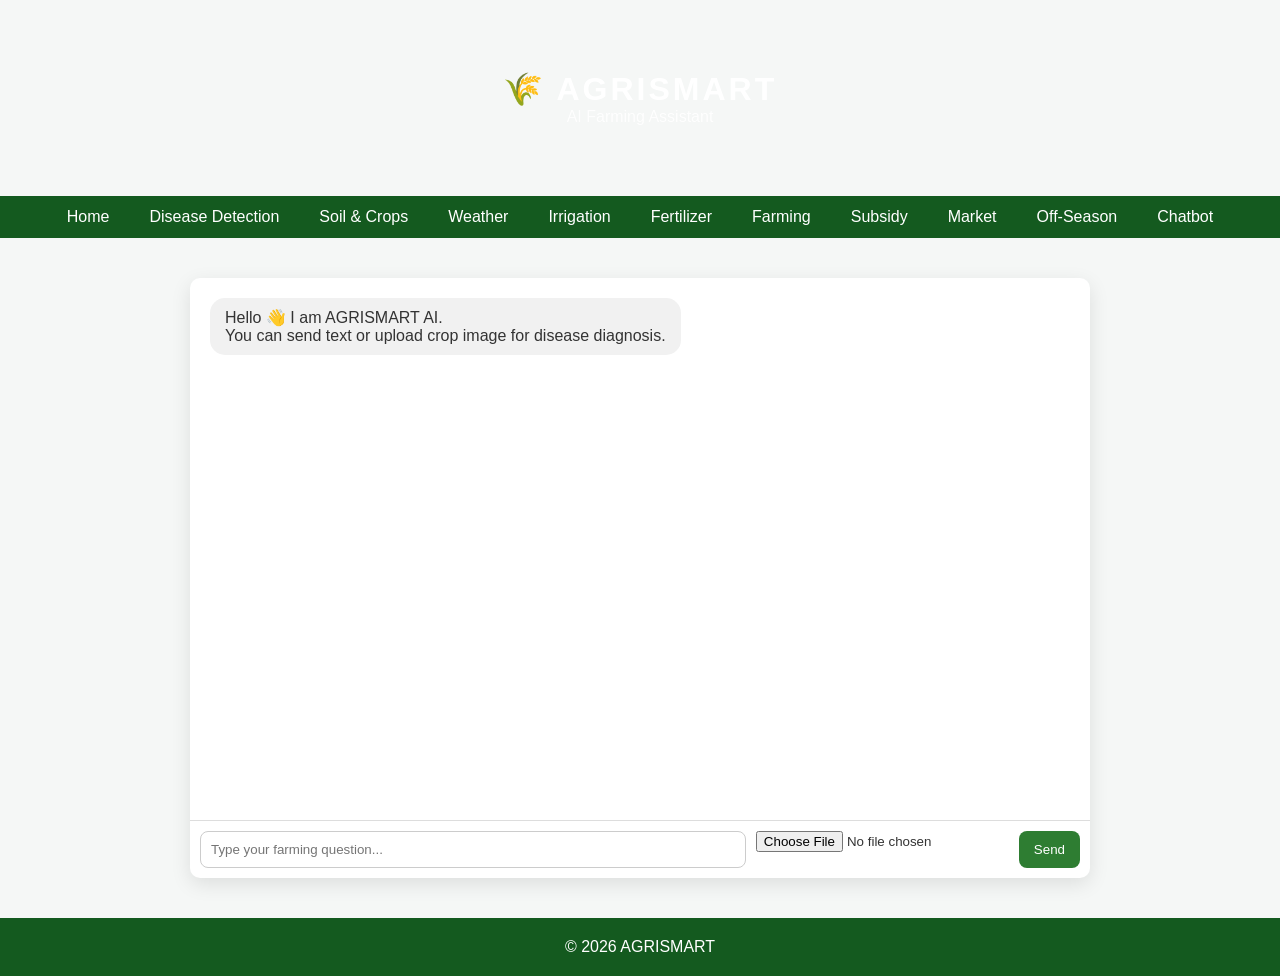
<file: chatbot.html>
<!DOCTYPE html>
<html>
<head>
<title>Chatbot - AGRISMART</title>
<link rel="stylesheet" href="style.css">

<style>
.chat-container{
max-width:900px;
margin:40px auto;
background:white;
border-radius:10px;
box-shadow:0 6px 20px rgba(0,0,0,0.1);
display:flex;
flex-direction:column;
height:600px;
}

.chat-box{
flex:1;
padding:20px;
overflow-y:auto;
display:flex;
flex-direction:column;
}

.message{
margin-bottom:15px;
padding:10px 15px;
border-radius:15px;
max-width:70%;
word-wrap:break-word;
}

.user{
background:#2e7d32;
color:white;
align-self:flex-end;
}

.bot{
background:#f1f1f1;
align-self:flex-start;
}

.chat-input{
display:flex;
padding:10px;
border-top:1px solid #ddd;
gap:10px;
}

.chat-input input[type="text"]{
flex:1;
padding:10px;
border-radius:8px;
border:1px solid #ccc;
}

.chat-input button{
padding:10px 15px;
background:#2e7d32;
border:none;
color:white;
border-radius:8px;
cursor:pointer;
}

.chat-input button:hover{
background:#1b5e20;
}

.preview-img{
max-width:200px;
margin-top:10px;
border-radius:10px;
}
</style>
</head>
<body>

<div class="top-header">
<h1 class="brand">🌾 AGRISMART</h1>
<p>AI Farming Assistant</p>
</div>

<div class="navbar">
<a href="index.html">Home</a>
<a href="disease.html">Disease Detection</a>
<a href="soil.html">Soil & Crops</a>
<a href="weather.html">Weather</a>
<a href="irrigation.html">Irrigation</a>
<a href="fertilizer.html">Fertilizer</a>
<a href="farming.html">Farming</a>
<a href="subsidy.html">Subsidy</a>
<a href="market.html">Market</a>
<a href="offseason.html">Off-Season</a>
<a href="chatbot.html">Chatbot</a>
</div>

<div class="chat-container">

<div class="chat-box" id="chatBox">
<div class="message bot">
Hello 👋 I am AGRISMART AI.<br>
You can send text or upload crop image for disease diagnosis.
</div>
</div>

<div class="chat-input">
<input type="text" id="userInput" placeholder="Type your farming question...">
<input type="file" id="imageInput" accept="image/*">
<button onclick="sendMessage()">Send</button>
</div>

</div>

<footer>
© 2026 AGRISMART
</footer>

<script>
function sendMessage(){

let textInput = document.getElementById("userInput");
let imageInput = document.getElementById("imageInput");
let chatBox = document.getElementById("chatBox");

// TEXT MESSAGE
if(textInput.value.trim() !== ""){
let userMsg = document.createElement("div");
userMsg.className = "message user";
userMsg.innerText = textInput.value;
chatBox.appendChild(userMsg);

let botMsg = document.createElement("div");
botMsg.className = "message bot";

let text = textInput.value.toLowerCase();

if(text.includes("irrigation")){
botMsg.innerHTML = "💧 Water early morning.<br>Recommended: Drip irrigation.";
}
else if(text.includes("fertilizer")){
botMsg.innerHTML = "🌱 Use Urea 45kg per acre (Do not exceed).";
}
else{
botMsg.innerHTML = "Please ask about irrigation, fertilizer, soil, or upload crop image.";
}

chatBox.appendChild(botMsg);
textInput.value = "";
}

// IMAGE MESSAGE
if(imageInput.files.length > 0){

let file = imageInput.files[0];
let reader = new FileReader();

reader.onload = function(e){

let userImageMsg = document.createElement("div");
userImageMsg.className = "message user";
userImageMsg.innerHTML = "<img src='"+e.target.result+"' class='preview-img'>";
chatBox.appendChild(userImageMsg);

// Simulated disease response
let botMsg = document.createElement("div");
botMsg.className = "message bot";
botMsg.innerHTML = `
🌿 Disease Detected: Leaf Blight <br>
Cause: High humidity fungal infection <br>
Medicine: Mancozeb 75% WP <br>
Quantity: 400g per acre <br>
How to Apply: Spray evenly in morning <br>
Prevention: Proper drainage & crop rotation
`;
chatBox.appendChild(botMsg);

chatBox.scrollTop = chatBox.scrollHeight;
};

reader.readAsDataURL(file);
imageInput.value = "";
}

chatBox.scrollTop = chatBox.scrollHeight;
}
</script>
<script>
function googleTranslateElementInit() {
new google.translate.TranslateElement(
{pageLanguage: 'en'},
'google_translate_element'
);
}
</script>

<script src="//translate.google.com/translate_a/element.js?cb=googleTranslateElementInit"></script>
</body>
</html>
</file>
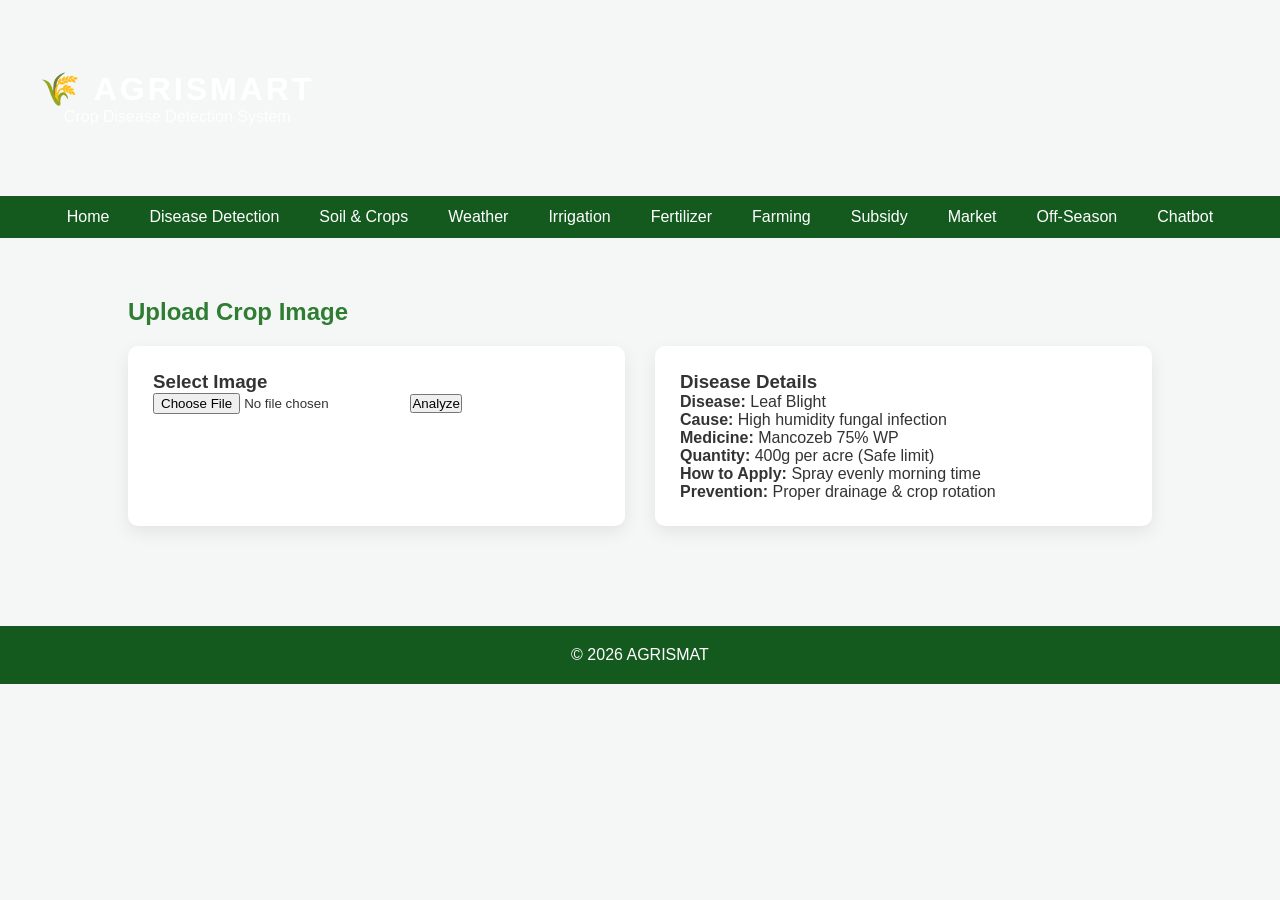
<file: disease.html>
<!DOCTYPE html>
<html>
<head>
<title>Disease Detection - AGRISMAT</title>
<link rel="stylesheet" href="style.css">
</head>
<body>

<div class="top-header">
    <div style="display:flex; justify-content:space-between; align-items:center; padding:0 40px;">
        
        <div>
            <h1 class="brand">🌾 AGRISMART</h1>
            <p>Crop Disease Detection System</p>
        </div>

        <!-- Language Selector -->
        <div id="google_translate_element"></div>

    </div>
</div>

<div class="navbar">
<a href="index.html">Home</a>
<a href="disease.html">Disease Detection</a>
<a href="soil.html">Soil & Crops</a>
<a href="weather.html">Weather</a>
<a href="irrigation.html">Irrigation</a>
<a href="fertilizer.html">Fertilizer</a>
<a href="farming.html">Farming</a>
<a href="subsidy.html">Subsidy</a>
<a href="market.html">Market</a>
<a href="offseason.html">Off-Season</a>
<a href="chatbot.html">Chatbot</a>
</div>

<div class="section">
<h2 style="color:#2e7d32;margin-bottom:20px;">Upload Crop Image</h2>

<div class="grid">

<div class="box">
<h3>Select Image</h3>
<input type="file">
<button>Analyze</button>
</div>

<div class="box">
<h3>Disease Details</h3>
<p><b>Disease:</b> Leaf Blight</p>
<p><b>Cause:</b> High humidity fungal infection</p>
<p><b>Medicine:</b> Mancozeb 75% WP</p>
<p><b>Quantity:</b> 400g per acre (Safe limit)</p>
<p><b>How to Apply:</b> Spray evenly morning time</p>
<p><b>Prevention:</b> Proper drainage & crop rotation</p>
</div>

</div>
</div>

<footer>
© 2026 AGRISMAT
</footer>
<script>
function googleTranslateElementInit() {
  new google.translate.TranslateElement(
    {
      pageLanguage: 'en',
      layout: google.translate.TranslateElement.InlineLayout.SIMPLE
    },
    'google_translate_element'
  );
}
</script>

<script src="https://translate.google.com/translate_a/element.js?cb=googleTranslateElementInit"></script>
</body>
</html>
</file>
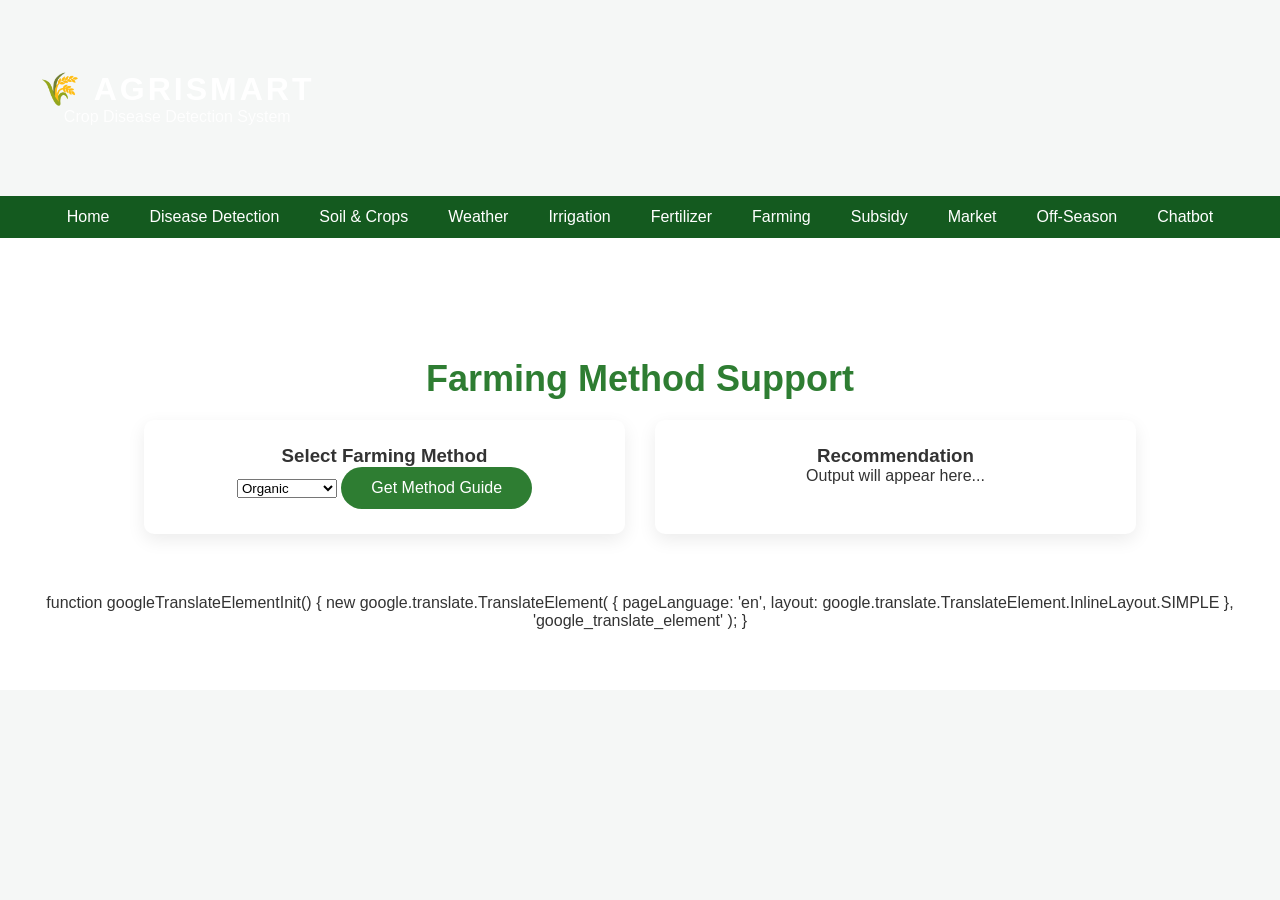
<file: farming.html>
<!DOCTYPE html>
<html>
<head>
<title>Farming Methods - AGRISMART</title>
<link rel="stylesheet" href="style.css">
</head>
<body>
<div class="top-header">
    <div style="display:flex; justify-content:space-between; align-items:center; padding:0 40px;">
        
        <div>
            <h1 class="brand">🌾 AGRISMART</h1>
            <p>Crop Disease Detection System</p>
        </div>

        <!-- Language Selector -->
        <div id="google_translate_element"></div>

    </div>
</div>

<div class="navbar">
<a href="index.html">Home</a>
<a href="disease.html">Disease Detection</a>
<a href="soil.html">Soil & Crops</a>
<a href="weather.html">Weather</a>
<a href="irrigation.html">Irrigation</a>
<a href="fertilizer.html">Fertilizer</a>
<a href="farming.html">Farming</a>
<a href="subsidy.html">Subsidy</a>
<a href="market.html">Market</a>
<a href="offseason.html">Off-Season</a>
<a href="chatbot.html">Chatbot</a>
</div>

<div class="hero">
<div class="section">
<h2 style="color:#2e7d32;margin-bottom:20px;">Farming Method Support</h2>

<div class="grid">

<div class="box">
<h3>Select Farming Method</h3>

<select id="farmingType">
<option>Organic</option>
<option>Natural</option>
<option>Conventional</option>
<option>Greenhouse</option>
<option>Hydroponics</option>
<option>Integrated</option>
</select>

<button onclick="farmingAdvice()">Get Method Guide</button>
</div>

<div class="box">
<h3>Recommendation</h3>
<div id="farmingResult">Output will appear here...</div>
</div>

</div>
</div>

<script>
function farmingAdvice(){
let type=document.getElementById("farmingType").value;
let result="";

if(type==="Organic"){
result="Use compost, vermicompost, and neem oil spray.";
}
else if(type==="Natural"){
result="Use cow-based inputs and avoid chemicals.";
}
else if(type==="Greenhouse"){
result="Control temperature & humidity. Use drip irrigation.";
}
else if(type==="Hydroponics"){
result="Use nutrient solution and controlled environment.";
}
else if(type==="Integrated"){
result="Combine crops + livestock + fishery.";
}
else{
result="Use recommended fertilizers safely.";
}

document.getElementById("farmingResult").innerHTML=result;
}
</script>
function googleTranslateElementInit() {
  new google.translate.TranslateElement(
    {
      pageLanguage: 'en',
      layout: google.translate.TranslateElement.InlineLayout.SIMPLE
    },
    'google_translate_element'
  );
}
</script>

<script src="https://translate.google.com/translate_a/element.js?cb=googleTranslateElementInit"></script>
</body>
</html>
</file>
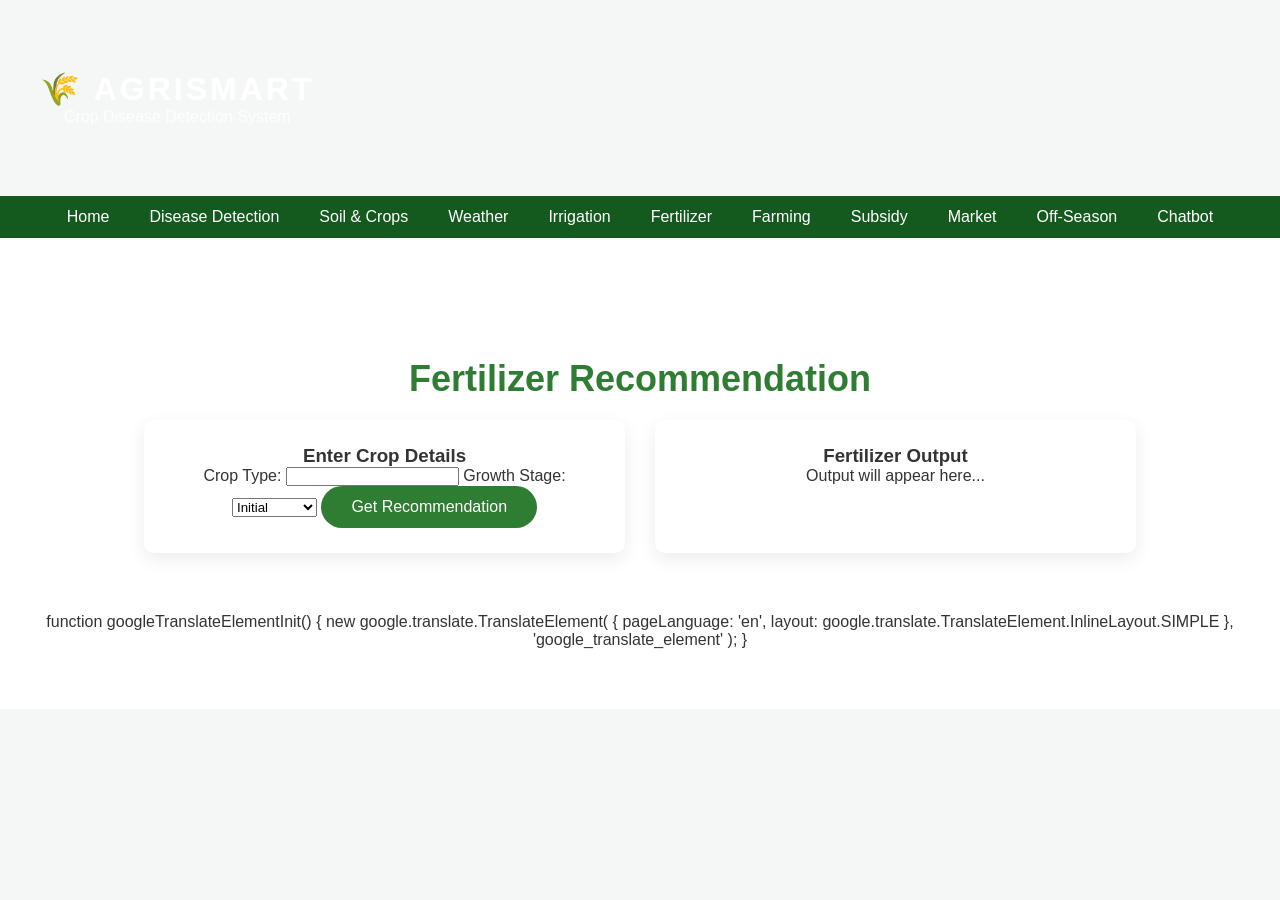
<file: fertilizer.html>
<!DOCTYPE html>
<html>
<head>
<title>Fertilizer & Pesticide - AGRISMART</title>
<link rel="stylesheet" href="style.css">
</head>
<body>
    <div class="top-header">
    <div style="display:flex; justify-content:space-between; align-items:center; padding:0 40px;">
        
        <div>
            <h1 class="brand">🌾 AGRISMART</h1>
            <p>Crop Disease Detection System</p>
        </div>

        <!-- Language Selector -->
        <div id="google_translate_element"></div>

    </div>
</div>

<div class="navbar">
<a href="index.html">Home</a>
<a href="disease.html">Disease Detection</a>
<a href="soil.html">Soil & Crops</a>
<a href="weather.html">Weather</a>
<a href="irrigation.html">Irrigation</a>
<a href="fertilizer.html">Fertilizer</a>
<a href="farming.html">Farming</a>
<a href="subsidy.html">Subsidy</a>
<a href="market.html">Market</a>
<a href="offseason.html">Off-Season</a>
<a href="chatbot.html">Chatbot</a>
</div>

<div class="hero">
<div class="section">
<h2 style="color:#2e7d32;margin-bottom:20px;">Fertilizer Recommendation</h2>

<div class="grid">

<div class="box">
<h3>Enter Crop Details</h3>

<label>Crop Type:</label>
<input type="text" id="cropName">

<label>Growth Stage:</label>
<select id="stage">
<option>Initial</option>
<option>Vegetative</option>
<option>Flowering</option>
</select>

<button onclick="fertilizerAdvice()">Get Recommendation</button>
</div>

<div class="box">
<h3>Fertilizer Output</h3>
<div id="fertilizerResult">Output will appear here...</div>
</div>

</div>
</div>

<script>
function fertilizerAdvice(){
let crop=document.getElementById("cropName").value;
let stage=document.getElementById("stage").value;
let result="";

if(stage==="Initial"){
result="Apply DAP 50kg per acre.";
}
else if(stage==="Vegetative"){
result="Apply Urea 45kg per acre (Do not exceed).";
}
else{
result="Apply NPK 20:20:20 25kg per acre.";
}

document.getElementById("fertilizerResult").innerHTML=
"Crop: "+crop+"<br>"+result;
}
</script>
function googleTranslateElementInit() {
  new google.translate.TranslateElement(
    {
      pageLanguage: 'en',
      layout: google.translate.TranslateElement.InlineLayout.SIMPLE
    },
    'google_translate_element'
  );
}
</script>

<script src="https://translate.google.com/translate_a/element.js?cb=googleTranslateElementInit"></script>
</body>
</html>
</file>
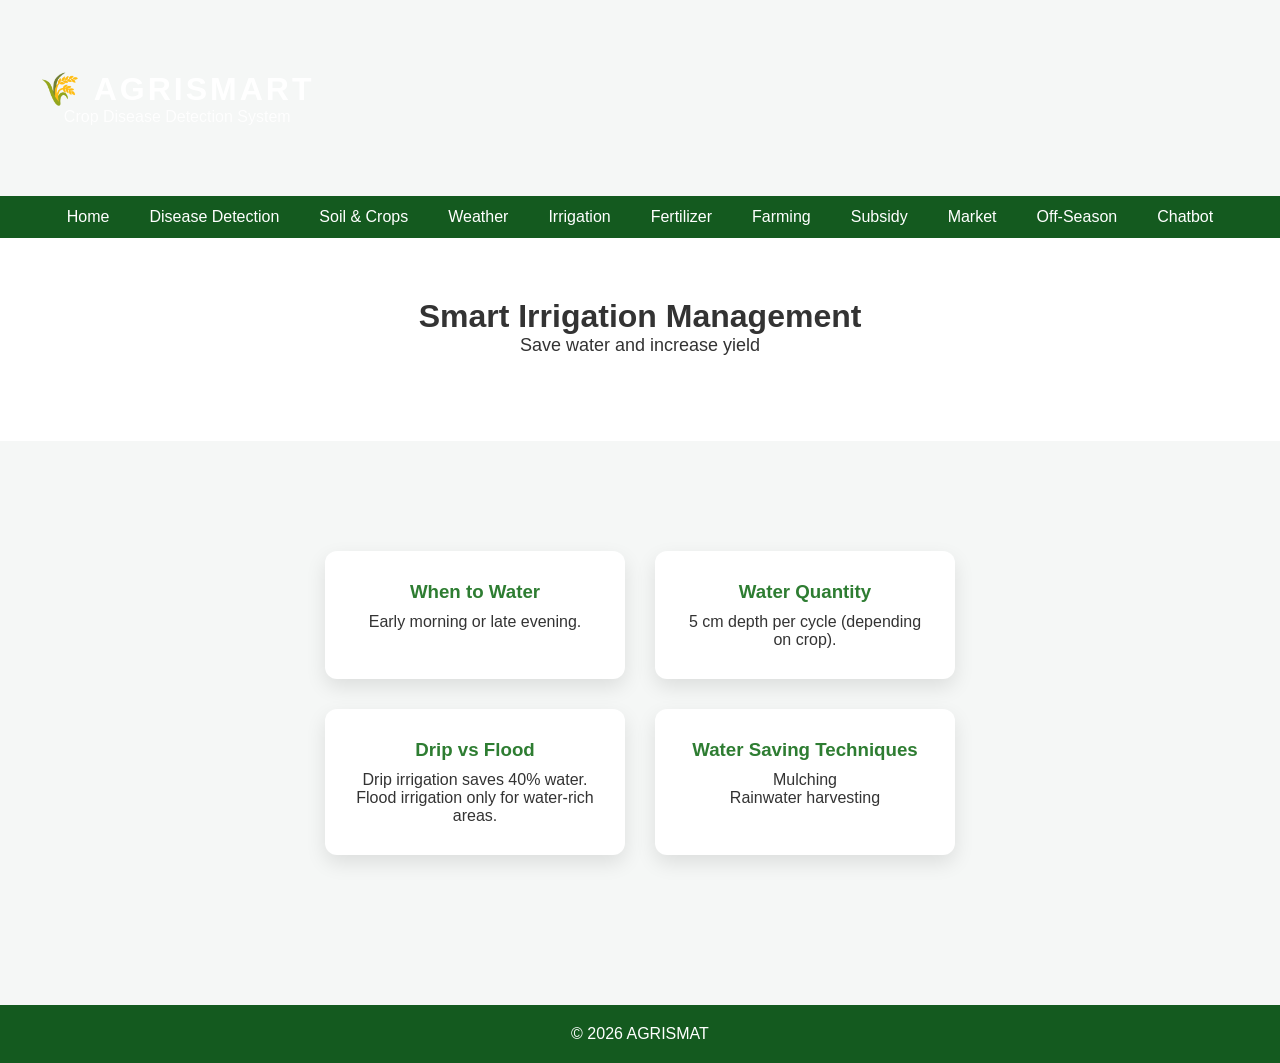
<file: irrigation.html>
<!DOCTYPE html>
<html>
<head>
<title>Irrigation Management - AGRISMART</title>
<link rel="stylesheet" href="style.css">
</head>
<body>
    <div class="top-header">
    <div style="display:flex; justify-content:space-between; align-items:center; padding:0 40px;">
        
        <div>
            <h1 class="brand">🌾 AGRISMART</h1>
            <p>Crop Disease Detection System</p>
        </div>

        <!-- Language Selector -->
        <div id="google_translate_element"></div>

    </div>
</div>

<div class="navbar">
<a href="index.html">Home</a>
<a href="disease.html">Disease Detection</a>
<a href="soil.html">Soil & Crops</a>
<a href="weather.html">Weather</a>
<a href="irrigation.html">Irrigation</a>
<a href="fertilizer.html">Fertilizer</a>
<a href="farming.html">Farming</a>
<a href="subsidy.html">Subsidy</a>
<a href="market.html">Market</a>
<a href="offseason.html">Off-Season</a>
<a href="chatbot.html">Chatbot</a>
</div>

<div class="hero">
<h1>Smart Irrigation Management</h1>
<p>Save water and increase yield</p>
</div>

<div class="section">
<div class="cards">

<div class="card">
<h3>When to Water</h3>
<p>Early morning or late evening.</p>
</div>

<div class="card">
<h3>Water Quantity</h3>
<p>5 cm depth per cycle (depending on crop).</p>
</div>

<div class="card">
<h3>Drip vs Flood</h3>
<p>Drip irrigation saves 40% water.</p>
<p>Flood irrigation only for water-rich areas.</p>
</div>

<div class="card">
<h3>Water Saving Techniques</h3>
<p>Mulching</p>
<p>Rainwater harvesting</p>
</div>

</div>
</div>

<footer>© 2026 AGRISMAT</footer>
<script>
function googleTranslateElementInit() {
  new google.translate.TranslateElement(
    {
      pageLanguage: 'en',
      layout: google.translate.TranslateElement.InlineLayout.SIMPLE
    },
    'google_translate_element'
  );
}
</script>

<script src="https://translate.google.com/translate_a/element.js?cb=googleTranslateElementInit"></script>
</body>
</html>
</file>
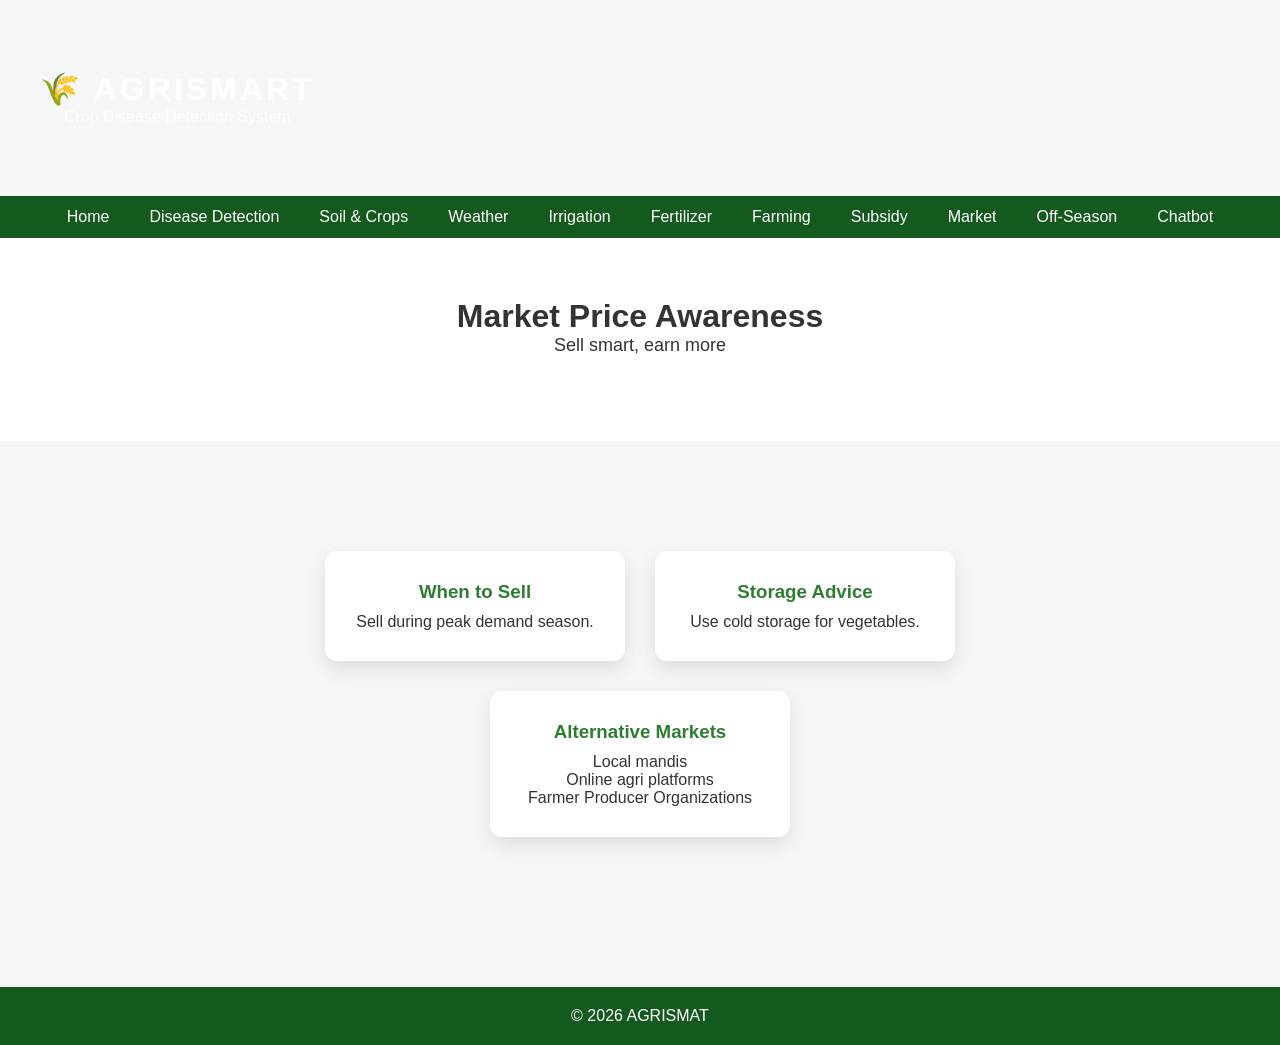
<file: market.html>
<!DOCTYPE html>
<html>
<head>
<title>Market Awareness - AGRISMART</title>
<link rel="stylesheet" href="style.css">
</head>
<body>
<div class="top-header">
    <div style="display:flex; justify-content:space-between; align-items:center; padding:0 40px;">
        
        <div>
            <h1 class="brand">🌾 AGRISMART</h1>
            <p>Crop Disease Detection System</p>
        </div>

        <!-- Language Selector -->
        <div id="google_translate_element"></div>

    </div>
</div>

<div class="navbar">
<a href="index.html">Home</a>
<a href="disease.html">Disease Detection</a>
<a href="soil.html">Soil & Crops</a>
<a href="weather.html">Weather</a>
<a href="irrigation.html">Irrigation</a>
<a href="fertilizer.html">Fertilizer</a>
<a href="farming.html">Farming</a>
<a href="subsidy.html">Subsidy</a>
<a href="market.html">Market</a>
<a href="offseason.html">Off-Season</a>
<a href="chatbot.html">Chatbot</a>
</div>
<div class="hero">
<h1>Market Price Awareness</h1>
<p>Sell smart, earn more</p>
</div>

<div class="section">
<div class="cards">

<div class="card">
<h3>When to Sell</h3>
<p>Sell during peak demand season.</p>
</div>

<div class="card">
<h3>Storage Advice</h3>
<p>Use cold storage for vegetables.</p>
</div>

<div class="card">
<h3>Alternative Markets</h3>
<p>Local mandis</p>
<p>Online agri platforms</p>
<p>Farmer Producer Organizations</p>
</div>

</div>
</div>

<footer>© 2026 AGRISMAT</footer>
<script>
function googleTranslateElementInit() {
  new google.translate.TranslateElement(
    {
      pageLanguage: 'en',
      layout: google.translate.TranslateElement.InlineLayout.SIMPLE
    },
    'google_translate_element'
  );
}
</script>

<script src="https://translate.google.com/translate_a/element.js?cb=googleTranslateElementInit"></script>
</body>
</html>
</file>
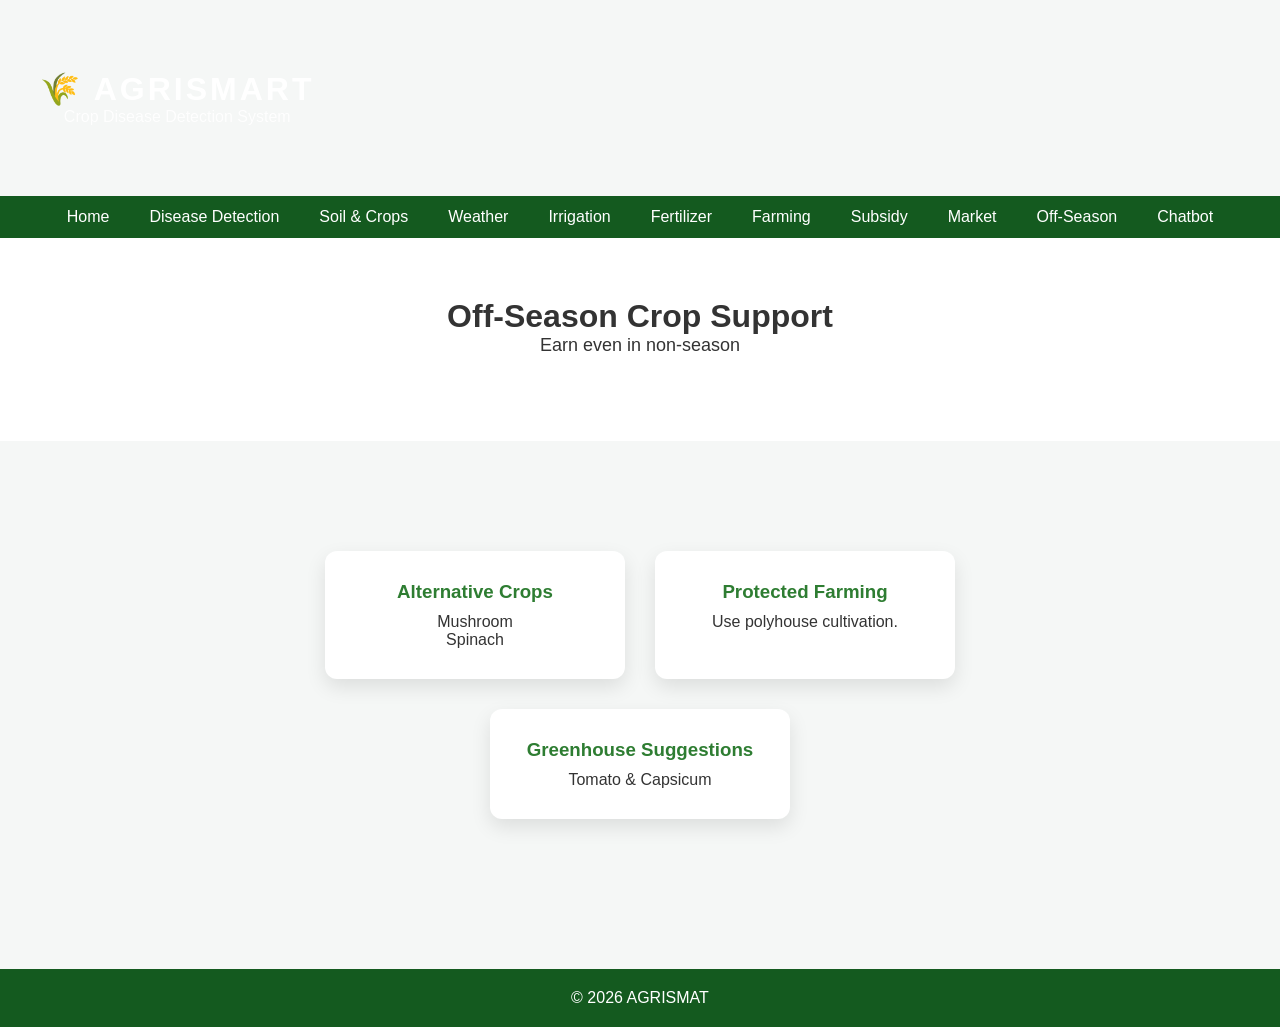
<file: offseason.html>
<!DOCTYPE html>
<html>
<head>
<title>Off Season Crops - AGRISMART</title>
<link rel="stylesheet" href="style.css">
</head>
<body>
<div class="top-header">
    <div style="display:flex; justify-content:space-between; align-items:center; padding:0 40px;">
        
        <div>
            <h1 class="brand">🌾 AGRISMART</h1>
            <p>Crop Disease Detection System</p>
        </div>

        <!-- Language Selector -->
        <div id="google_translate_element"></div>

    </div>
</div>

<div class="navbar">
<a href="index.html">Home</a>
<a href="disease.html">Disease Detection</a>
<a href="soil.html">Soil & Crops</a>
<a href="weather.html">Weather</a>
<a href="irrigation.html">Irrigation</a>
<a href="fertilizer.html">Fertilizer</a>
<a href="farming.html">Farming</a>
<a href="subsidy.html">Subsidy</a>
<a href="market.html">Market</a>
<a href="offseason.html">Off-Season</a>
<a href="chatbot.html">Chatbot</a>
</div>

<div class="hero">
<h1>Off-Season Crop Support</h1>
<p>Earn even in non-season</p>
</div>

<div class="section">
<div class="cards">

<div class="card">
<h3>Alternative Crops</h3>
<p>Mushroom</p>
<p>Spinach</p>
</div>

<div class="card">
<h3>Protected Farming</h3>
<p>Use polyhouse cultivation.</p>
</div>

<div class="card">
<h3>Greenhouse Suggestions</h3>
<p>Tomato & Capsicum</p>
</div>

</div>
</div>

<footer>© 2026 AGRISMAT</footer>
<script>
function googleTranslateElementInit() {
  new google.translate.TranslateElement(
    {
      pageLanguage: 'en',
      layout: google.translate.TranslateElement.InlineLayout.SIMPLE
    },
    'google_translate_element'
  );
}
</script>

<script src="https://translate.google.com/translate_a/element.js?cb=googleTranslateElementInit"></script>
</body>
</html>
</file>
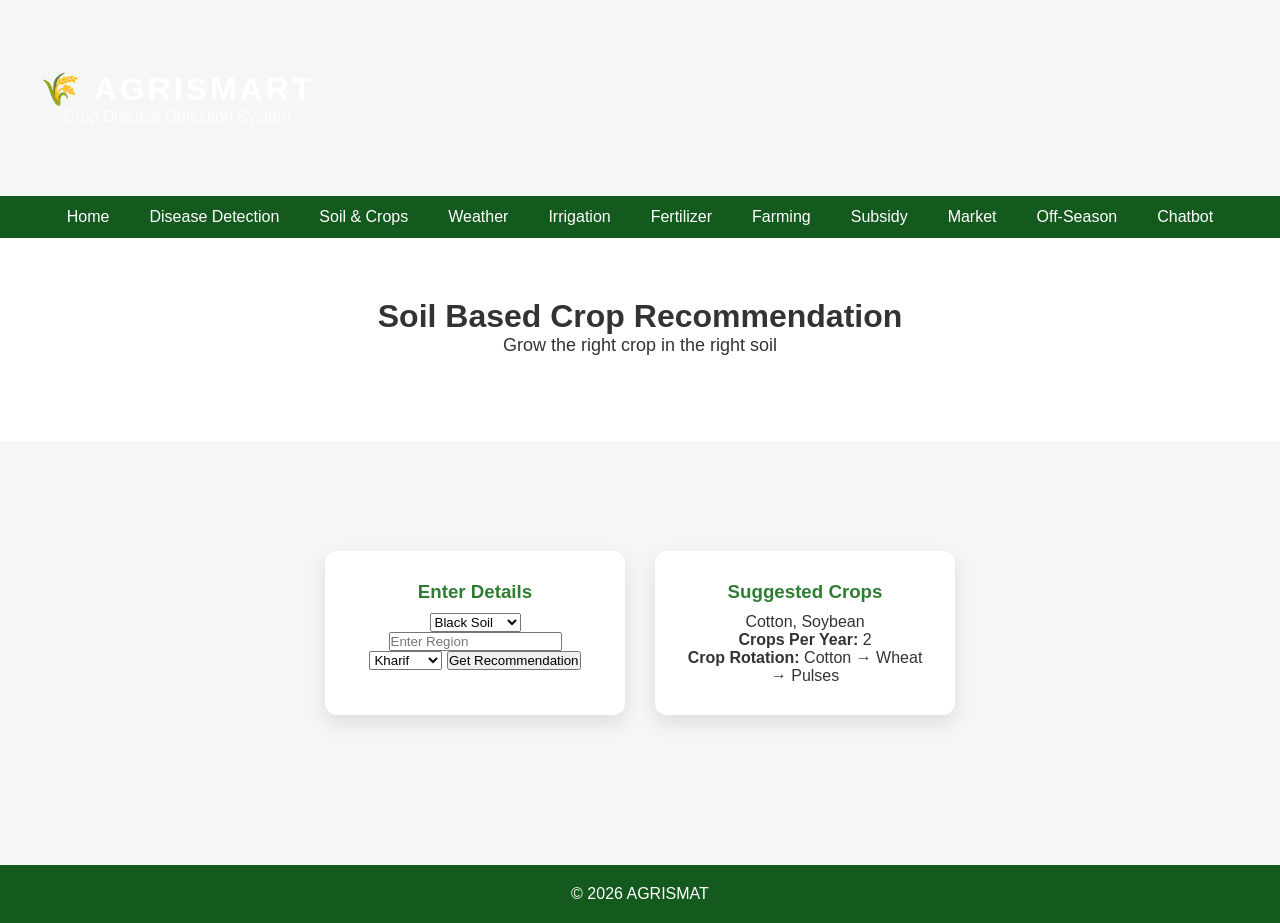
<file: soil.html>
<!DOCTYPE html>
<html>
<head>
<title>Soil Recommendation - AGRISMART</title>
<link rel="stylesheet" href="style.css">
</head>
<body>
<div class="top-header">
    <div style="display:flex; justify-content:space-between; align-items:center; padding:0 40px;">
        
        <div>
            <h1 class="brand">🌾 AGRISMART</h1>
            <p>Crop Disease Detection System</p>
        </div>

        <!-- Language Selector -->
        <div id="google_translate_element"></div>

    </div>
</div>
<div class="navbar">
<a href="index.html">Home</a>
<a href="disease.html">Disease Detection</a>
<a href="soil.html">Soil & Crops</a>
<a href="weather.html">Weather</a>
<a href="irrigation.html">Irrigation</a>
<a href="fertilizer.html">Fertilizer</a>
<a href="farming.html">Farming</a>
<a href="subsidy.html">Subsidy</a>
<a href="market.html">Market</a>
<a href="offseason.html">Off-Season</a>
<a href="chatbot.html">Chatbot</a>
</div>

<div class="hero">
<h1>Soil Based Crop Recommendation</h1>
<p>Grow the right crop in the right soil</p>
</div>

<div class="section">
<div class="cards">

<div class="card">
<h3>Enter Details</h3>
<select>
<option>Black Soil</option>
<option>Red Soil</option>
<option>Alluvial Soil</option>
</select>
<input type="text" placeholder="Enter Region">
<select>
<option>Kharif</option>
<option>Rabi</option>
<option>Summer</option>
</select>
<button>Get Recommendation</button>
</div>

<div class="card">
<h3>Suggested Crops</h3>
<p>Cotton, Soybean</p>
<p><b>Crops Per Year:</b> 2</p>
<p><b>Crop Rotation:</b> Cotton → Wheat → Pulses</p>
</div>

</div>
</div>

<footer>© 2026 AGRISMAT</footer>
<script>
function googleTranslateElementInit() {
  new google.translate.TranslateElement(
    {
      pageLanguage: 'en',
      layout: google.translate.TranslateElement.InlineLayout.SIMPLE
    },
    'google_translate_element'
  );
}
</script>

<script src="https://translate.google.com/translate_a/element.js?cb=googleTranslateElementInit"></script>
</body>
</html>
</file>
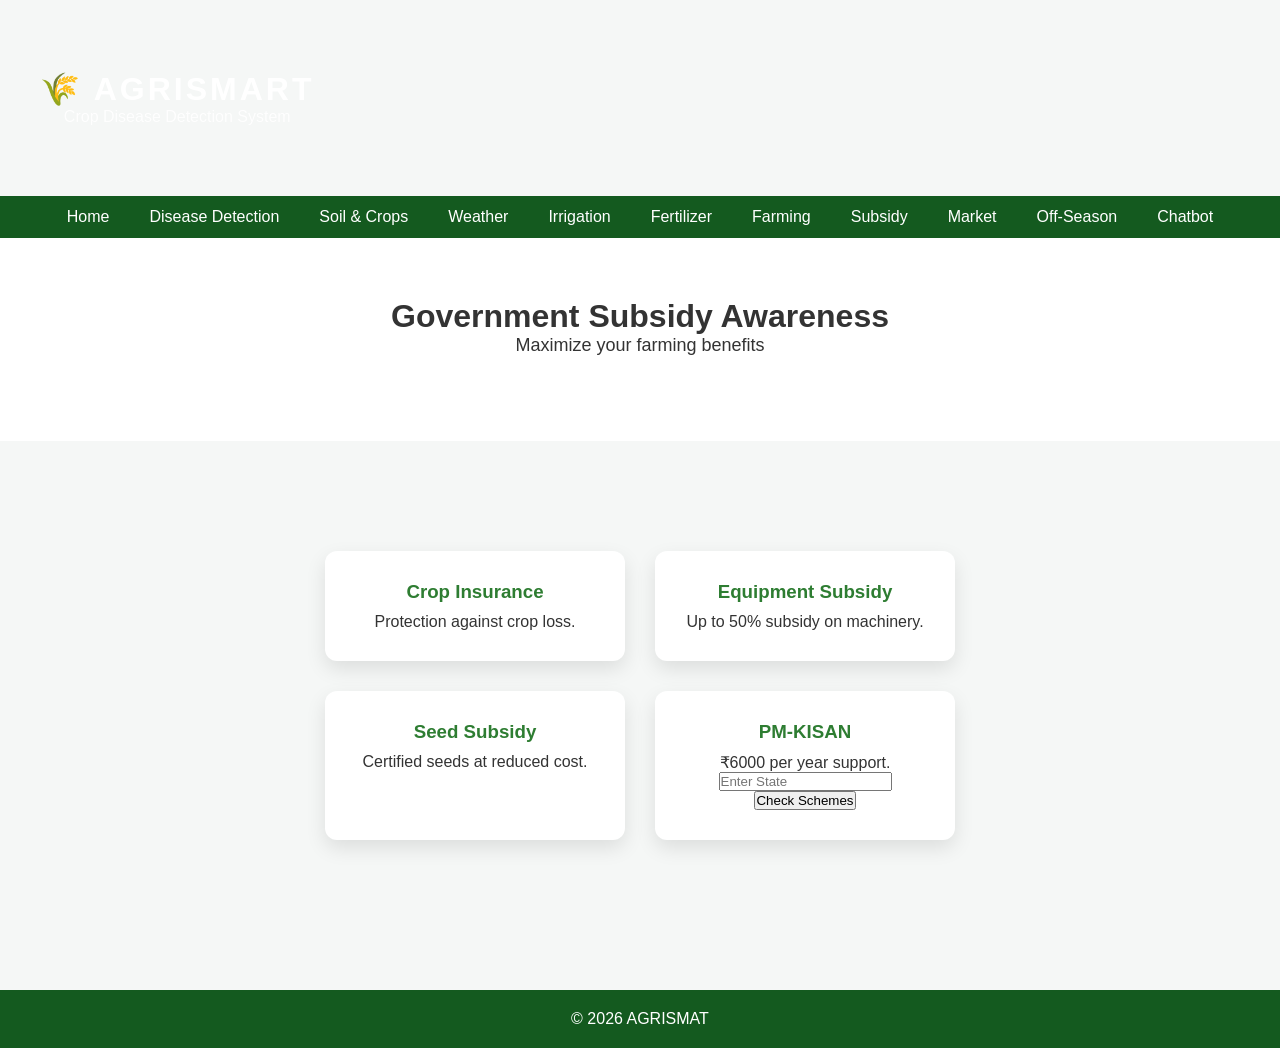
<file: subsidy.html>
<!DOCTYPE html>
<html>
<head>
<title>Government Schemes - AGRISMART</title>
<link rel="stylesheet" href="style.css">
</head>
<body>
<div class="top-header">
    <div style="display:flex; justify-content:space-between; align-items:center; padding:0 40px;">
        
        <div>
            <h1 class="brand">🌾 AGRISMART</h1>
            <p>Crop Disease Detection System</p>
        </div>

        <!-- Language Selector -->
        <div id="google_translate_element"></div>

    </div>
</div>

<div class="navbar">
<a href="index.html">Home</a>
<a href="disease.html">Disease Detection</a>
<a href="soil.html">Soil & Crops</a>
<a href="weather.html">Weather</a>
<a href="irrigation.html">Irrigation</a>
<a href="fertilizer.html">Fertilizer</a>
<a href="farming.html">Farming</a>
<a href="subsidy.html">Subsidy</a>
<a href="market.html">Market</a>
<a href="offseason.html">Off-Season</a>
<a href="chatbot.html">Chatbot</a>
</div>

<div class="hero">
<h1>Government Subsidy Awareness</h1>
<p>Maximize your farming benefits</p>
</div>

<div class="section">
<div class="cards">

<div class="card">
<h3>Crop Insurance</h3>
<p>Protection against crop loss.</p>
</div>

<div class="card">
<h3>Equipment Subsidy</h3>
<p>Up to 50% subsidy on machinery.</p>
</div>

<div class="card">
<h3>Seed Subsidy</h3>
<p>Certified seeds at reduced cost.</p>
</div>

<div class="card">
<h3>PM-KISAN</h3>
<p>₹6000 per year support.</p>
<input type="text" placeholder="Enter State">
<button>Check Schemes</button>
</div>

</div>
</div>

<footer>© 2026 AGRISMAT</footer>
<script>
function googleTranslateElementInit() {
  new google.translate.TranslateElement(
    {
      pageLanguage: 'en',
      layout: google.translate.TranslateElement.InlineLayout.SIMPLE
    },
    'google_translate_element'
  );
}
</script>

<script src="https://translate.google.com/translate_a/element.js?cb=googleTranslateElementInit"></script>
</body>
</html>
</file>
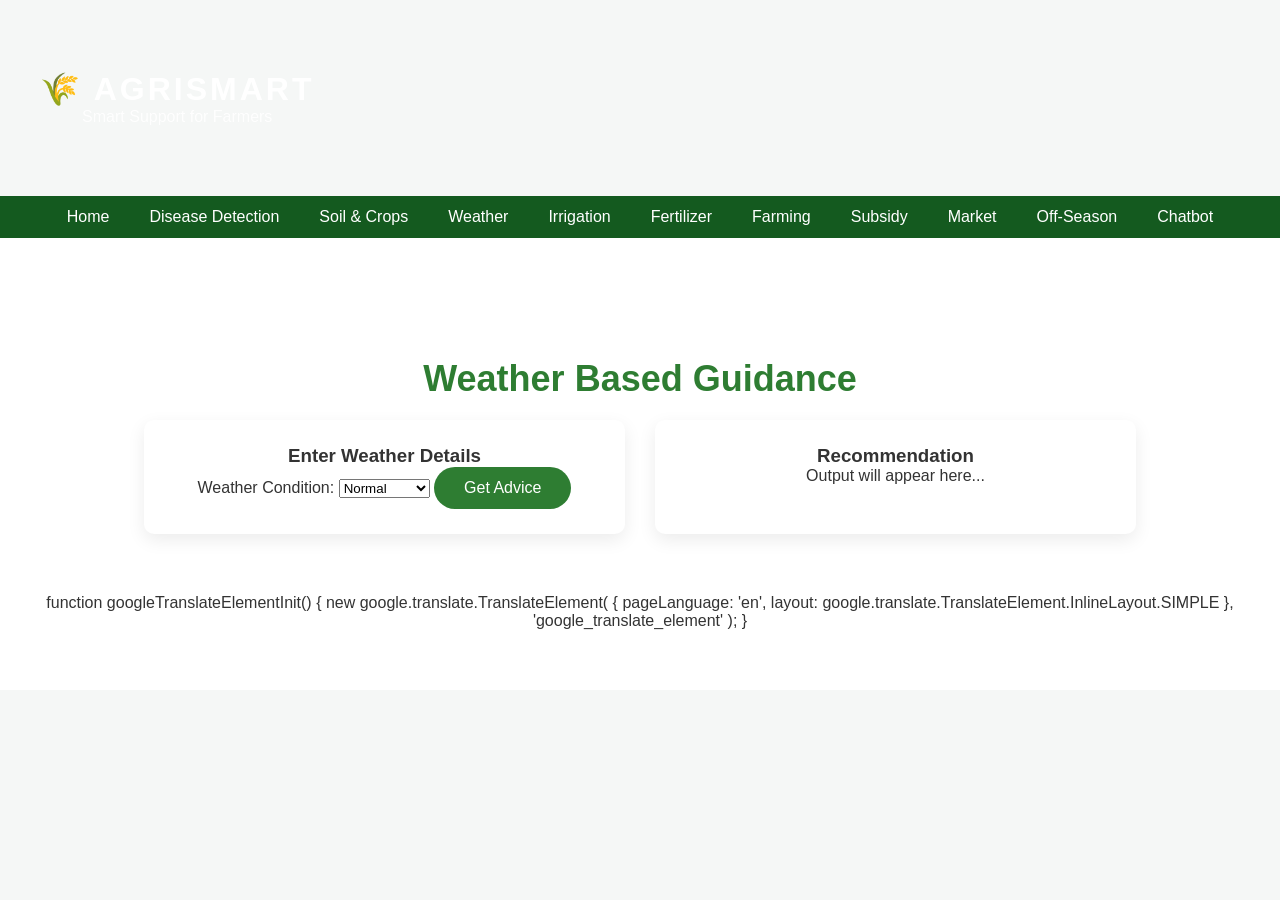
<file: weather.html>
<!DOCTYPE html>
<html>
<head>
<title>Weather Guidance - AGRISMART</title>
<link rel="stylesheet" href="style.css">
</head>
<body>

<div class="top-header">
    <div style="display:flex; justify-content:space-between; align-items:center; padding:0 40px;">
        
        <div>
            <h1 class="brand">🌾 AGRISMART</h1>
            <p>Smart Support for Farmers</p>
        </div>

        <!-- Language Selector -->
        <div id="google_translate_element"></div>

    </div>
</div>

<div class="navbar">
<a href="index.html">Home</a>
<a href="disease.html">Disease Detection</a>
<a href="soil.html">Soil & Crops</a>
<a href="weather.html">Weather</a>
<a href="irrigation.html">Irrigation</a>
<a href="fertilizer.html">Fertilizer</a>
<a href="farming.html">Farming</a>
<a href="subsidy.html">Subsidy</a>
<a href="market.html">Market</a>
<a href="offseason.html">Off-Season</a>
<a href="chatbot.html">Chatbot</a>
</div>

<div class="hero">
<div class="section">
<h2 style="color:#2e7d32;margin-bottom:20px;">Weather Based Guidance</h2>

<div class="grid">

<div class="box">
<h3>Enter Weather Details</h3>

<label>Weather Condition:</label>
<select id="weatherType">
<option>Normal</option>
<option>Heavy Rain</option>
<option>Drought</option>
<option>Cyclone</option>
</select>

<button onclick="weatherAdvice()">Get Advice</button>
</div>

<div class="box">
<h3>Recommendation</h3>
<div id="weatherResult">Output will appear here...</div>
</div>

</div>
</div>

<script>
function weatherAdvice(){
let type = document.getElementById("weatherType").value;
let result = "";

if(type==="Heavy Rain"){
result="Delay sowing. Avoid irrigation. Apply fertilizer after rain stops.";
}
else if(type==="Drought"){
result="Use drip irrigation. Choose drought-resistant seeds.";
}
else if(type==="Cyclone"){
result="Harvest early. Secure stored crops.";
}
else{
result="Follow regular irrigation and fertilizer schedule.";
}

document.getElementById("weatherResult").innerHTML=result;
}
</script>
function googleTranslateElementInit() {
  new google.translate.TranslateElement(
    {
      pageLanguage: 'en',
      layout: google.translate.TranslateElement.InlineLayout.SIMPLE
    },
    'google_translate_element'
  );
}
</script>

<script src="https://translate.google.com/translate_a/element.js?cb=googleTranslateElementInit"></script>
</body>
</html>
</file>
<file: style.css>
*{
margin:0;
padding:0;
box-sizing:border-box;
font-family:'Segoe UI',sans-serif;
}

body{
background:#f5f7f6;
color:#333;
}

/* TOP HEADER */
.top-header{
background-image:url('https://images.unsplash.com/photo-1542838132-92c53300491e');
background-size:cover;
background-position:center;
background-repeat:no-repeat;
color:white;
text-align:center;
padding:70px 0;
}
.top-header h1{
font-size:32px;
}
.brand{
font-size:36px;
font-weight:800;
letter-spacing:3px;
text-transform:uppercase;
}
.top-header p{
font-size:16px;
opacity:0.9;
}

/* NAVBAR */
.navbar{
background:#145a1f;
display:flex;
justify-content:center;
gap:40px;
padding:12px;
}

.navbar a{
color:white;
text-decoration:none;
font-weight:500;
}

.navbar a:hover{
text-decoration:underline;
}

/* HERO CONTENT */
.hero{
text-align:center;
padding:60px 20px;
background:white;
}

.hero h2{
font-size:36px;
color:#2e7d32;
margin-bottom:15px;
}

.hero p{
max-width:700px;
margin:auto;
margin-bottom:25px;
font-size:18px;
}

.hero button{
padding:12px 30px;
background:#2e7d32;
border:none;
border-radius:30px;
color:white;
font-size:16px;
cursor:pointer;
}

.hero button:hover{
background:#1b5e20;
}

/* CARD SECTION */
.cards{
display:flex;
justify-content:center;
gap:30px;
flex-wrap:wrap;
padding:50px 10%;
}

.card{
background:white;
width:300px;
padding:30px;
border-radius:12px;
box-shadow:0 8px 20px rgba(0,0,0,0.1);
text-align:center;
transition:0.3s;
}

.card:hover{
transform:translateY(-8px);
}

.card img{
width:60px;
margin-bottom:15px;
}

.card h3{
color:#2e7d32;
margin-bottom:10px;
}

/* CONTENT PAGE SECTION */
.section{
padding:60px 10%;
}

.grid{
display:grid;
grid-template-columns:repeat(auto-fit,minmax(300px,1fr));
gap:30px;
}

.box{
background:white;
padding:25px;
border-radius:10px;
box-shadow:0 6px 18px rgba(0,0,0,0.08);
}

/* FOOTER */
footer{
background:#145a1f;
color:white;
text-align:center;
padding:20px;
margin-top:40px;
}
/* ===== GOOGLE TRANSLATE FIX ===== */

.goog-te-banner-frame.skiptranslate {
display: none !important;
}

body {
top: 0px !important;
}

#google_translate_element select {
padding:6px;
border-radius:6px;
border:none;
font-weight:500;
cursor:pointer;
}

.goog-te-gadget {
color:white !important;
}
</file>
